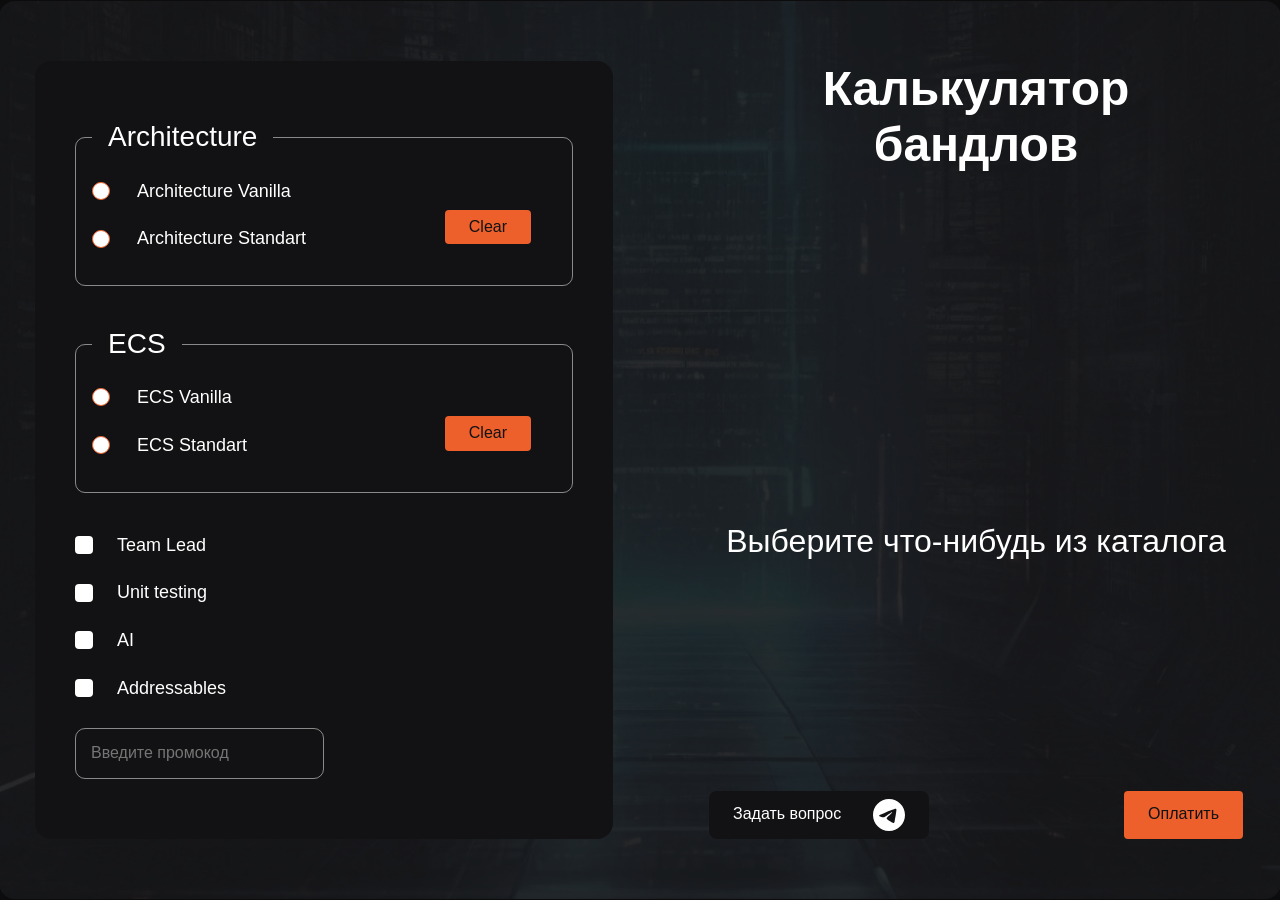
<file: index.html>
<!DOCTYPE html>
<html lang="en">
  <head>
    <meta charset="UTF-8" />
    <meta name="viewport" content="width=device-width, initial-scale=1.0" />
    <title>Калькулятор бандла курсов</title>
    <link
      rel="stylesheet"
      href="https://cdnjs.cloudflare.com/ajax/libs/modern-normalize/2.0.0/modern-normalize.min.css"
      integrity="sha512-4xo8blKMVCiXpTaLzQSLSw3KFOVPWhm/TRtuPVc4WG6kUgjH6J03IBuG7JZPkcWMxJ5huwaBpOpnwYElP/m6wg=="
      crossorigin="anonymous"
      referrerpolicy="no-referrer"
    />
    <link rel="stylesheet" href="./css/style.css" />
    <script src="./js/index.js" type="module" defer></script>
  </head>
  <body>
    <div class="overlay">
      <div class="modal">
        <form class="modal-form" id="course-form">
          <fieldset>
            <legend>Architecture</legend>
            <div>
              <label class="form-label">
                <input
                  class="form-input check-input"
                  type="radio"
                  name="Architecture"
                  value="Architecture Vanilla"
                  data-name="Architecture Vanilla"
                />
                <span class="checkbox"></span>
                Architecture Vanilla
              </label>
              <label class="form-label">
                <input
                  class="form-input check-input"
                  type="radio"
                  name="Architecture"
                  value="Architecture Standart"
                  data-name="Architecture Standart"
                />
                <span class="checkbox"></span>
                Architecture Standart
              </label>
              <button
                class="btn-clear btn-primary"
                data-name="Architecture"
                type="button"
              >
                Clear
              </button>
            </div>
          </fieldset>

          <fieldset>
            <legend>ECS</legend>
            <label class="form-label">
              <input
                class="form-input check-input"
                type="radio"
                name="ECS"
                value="ECS Vanilla"
                data-name="ESC Vanilla"
              />
              <span class="checkbox"></span>
              ECS Vanilla
            </label>
            <label class="form-label">
              <input
                class="form-input check-input"
                type="radio"
                name="ECS"
                value="ECS Standart"
                data-name="ECS Standart"
              />
              <span class="checkbox"></span>
              ECS Standart
            </label>
            <button class="btn-clear btn-primary" data-name="ECS" type="button">
              Clear
            </button>
          </fieldset>
          <div class="checkbox-fields">
            <label class="form-label">
              <input
                class="form-input check-input"
                type="checkbox"
                name="TeamLead"
                value="TeamLead"
                data-name="TeamLead"
              />
              <span class="checkbox"
                ><svg class="icon-checkbox" width="16" height="11">
                  <use href="./images/icons.svg#icon-check"></use>
                </svg>
              </span>
              Team Lead</label
            >
            <label class="form-label">
              <input
                class="form-input check-input"
                type="checkbox"
                name="Unit Testing"
                value="Unit Testing"
                data-name="Unit Testing"
              />
              <span class="checkbox">
                <svg class="icon-checkbox" width="16" height="11">
                  <use href="./images/icons.svg#icon-check"></use>
                </svg>
              </span>
              Unit testing</label
            >
            <label class="form-label">
              <input
                class="form-input check-input"
                type="checkbox"
                name="AI"
                value="AI"
                data-name="AI"
              />
              <span class="checkbox">
                <svg class="icon-checkbox" width="16" height="11">
                  <use href="./images/icons.svg#icon-check"></use>
                </svg>
              </span>
              AI</label
            >
            <label class="form-label">
              <input
                class="form-input check-input"
                type="checkbox"
                name="Addressables"
                value="Addressables"
                data-name="Addressables"
              />
              <span class="checkbox"
                ><svg class="icon-checkbox" width="16" height="11">
                  <use href="./images/icons.svg#icon-check"></use>
                </svg>
              </span>
              Addressables</label
            >
          </div>

          <input
            class="form-input promo-input"
            type="text"
            name="promo"
            placeholder="Введите промокод"
          />
        </form>
        <div class="results">
          <div>
            <h2 class="modal-title">Калькулятор бандлов</h2>
            <ul class="chosen-list"></ul>
          </div>
          <p class="cta">Выберите что-нибудь из каталога</p>
          <div class="total-price hidden">
            <p>
              Ваша экономия:
              <span class="accent" id="savings"></span> USD.
            </p>
            <p>
              Итоговая цена выбранных курсов: <br />
              <s id="original-price"></s>
              <span class="accent" id="current-price"></span> USD.
            </p>
          </div>
          <div class="btn-wrapper">
            <a href="#" class="btn-contact-us">
              Задать вопрос
              <svg class="icon-contact-us" width="32" height="32">
                <use href="./images/icons.svg#icon-telegram"></use>
              </svg>
            </a>
            <button form="course-form" type="submit" class="btn-primary">
              Оплатить
            </button>
          </div>
        </div>
      </div>
    </div>
  </body>
</html>
</file>
<file: css/style.css>
:root {
  --overlay: #0c0c0d;
  --modal-bg: #171719;
  --modal-form-bg: #121214;

  /* --modal-main-font-size: 24px */
  --modal-main-font-size: 18px;

  --orange: #ed602b;
}

*,
*::before,
*::after {
  box-sizing: border-box;
}

body {
  position: relative;
  margin: 0;
  min-height: 100vh;
}

.hidden {
  display: none !important;
}

button {
  padding: 0;
  border: none;
  background-color: transparent;

  cursor: pointer;
}

a {
  text-decoration: none;
}

ul {
  margin: 0;
  padding: 0;
  list-style-type: none;
}

p {
  margin: 0;
}

.btn-primary {
  background-color: var(--orange);
  color: var(--modal-form-bg);

  min-width: 86px;
  padding: 8px 24px;

  border-radius: 4px;

  font-size: 16px;
}

.overlay {
  font-family: 'Helvetica Neue', sans-serif;

  padding: 20px;
  color: #ffffff;
  position: fixed;
  top: 0;
  left: 0;

  display: flex;
  align-items: center;
  justify-content: center;

  width: 100vw;
  height: 100vh;

  background-color: var(--overlay);
}

.modal {
  background-image: url('../images/modal_bg_1x.webp');
  background-color: var(--modal-bg);
  background-size: cover;
  background-repeat: no-repeat;

  /* padding: 80px 58px 80px 56px; */
  padding: 60px 38px 60px 36px;
  border-radius: 16px;
  width: 1320px;

  max-height: 920px;
  /* max-height: 80vh; */

  display: grid;
  grid-template-columns: minmax(578px, 1fr) minmax(534px, 1fr);

  gap: 96px;

  font-size: var(--modal-main-font-size);

  color: #ffffff;
}

@media screen and (min-resolution: 192dpi) {
  .modal {
    background-image: url('../images/modal_bg_2x.webp');
  }
}

.modal-form {
  background-color: var(--modal-form-bg);
  padding: 60px 40px;

  border-radius: 16px;
}

.modal-form legend {
  /* font-size: 32px;  */
  font-size: 28px;
  padding: 0 16px;

  display: inline-block;
}

.modal-form fieldset {
  position: relative;

  border: 1px solid rgba(255, 255, 255, 0.5);
  border-radius: 10px;

  display: flex;
  flex-direction: column;
  justify-content: center;

  /* margin: 0 0 62px; */
  margin: 0 0 42px;
  /* padding: 37px 26px 46px; */
  padding: 27px 16px 36px;

  max-height: 186px;
}

.form-label {
  display: flex;
  align-items: center;
  gap: 27px;
}

.form-label + .form-label {
  margin-top: 27px;
}

.check-input {
  appearance: none;
  position: absolute;
}

.checkbox {
  display: inline-block;

  width: 18px;
  height: 18px;

  background-color: #ffffff;

  border-radius: 100%;
  border: 1px solid var(--orange);

  display: flex;
  justify-content: center;
  align-items: center;
}

.check-input:checked + .checkbox {
  background-color: var(--orange);
}

.check-input:checked + .checkbox::before {
  content: '';
  display: inline-block;

  width: 14px;
  height: 14px;

  border: 1px solid #ffffff;
  border-radius: 100%;
}

fieldset .btn-clear {
  position: absolute;
  bottom: 41px;
  right: 41px;
}

.checkbox-fields .form-label {
  display: flex;
  gap: 24px;
}

.checkbox-fields .checkbox {
  border-radius: 4px;
  border: none;
}

.checkbox-fields .checkbox::before {
  content: '';
  position: absolute;
  opacity: 0;
}

.promo-input {
  font-family: inherit;
  font-size: 16px;
  color: #ffffff;
  margin-top: 30px;
  padding: 15px;
  width: 50%;

  background-color: transparent;
  border: 1px solid rgba(255, 255, 255, 0.5);
  border-radius: 10px;
}

/* Right side */

.results {
  position: relative;
  display: flex;
  flex-direction: column;
  justify-content: space-between;
}

.modal-title {
  margin: 0 auto;
  text-align: center;
  font-size: 48px;
  font-weight: 700;
  max-width: 375px;
}

.chosen-list {
  margin-top: 40px;
  margin-bottom: 80px;
  max-height: 300px;
  overflow-y: scroll;
  scrollbar-color: var(--orange) var(--orange);
}

.chosen-list li:not(:last-child) {
  /* margin-bottom: 39px; */
  margin-bottom: 29px;
}

.chosen-list li {
  display: flex;
  gap: 25px;
}

.thumb,
.wrapper {
  height: 61px;
  background-color: var(--modal-form-bg);
}

.thumb {
  width: 85px;
  height: 61px;

  display: flex;
  align-items: center;
  justify-content: center;
}

.thumb img {
  max-width: 62px;
}

.wrapper {
  flex-grow: 1;
  padding: 22px 17px;
  display: flex;
  align-items: center;
  justify-content: space-between;
}

.wrapper p {
  line-height: 1.21;
}

.wrapper button {
  width: 24px;
  height: 24px;
}

.cta {
  text-align: center;
  font-size: 32px;
}

.total-price {
  text-align: center;
  display: flex;
  flex-direction: column;
}

.total-price p {
  font-weight: 700;
}

.total-price p:first-of-type {
  font-size: 16px;
  margin-bottom: 8px;
  font-weight: 400;
}

.accent {
  color: var(--orange);
}

.btn-wrapper {
  width: 100%;

  justify-self: flex-end;

  display: flex;
  justify-content: space-between;
}

.btn-contact-us {
  display: inline-flex;
  align-items: center;
  justify-content: space-between;

  padding: 8px 24px;

  font-size: 16px;
  min-width: 220px;

  color: #ffffff;
  background-color: var(--modal-form-bg);

  border-radius: 8px;
}

.price-changed {
  display: inline-block;
  animation: priceAnimation 1s ease-in-out;
}

@keyframes priceAnimation {
  0% {
    transform: scale(1);
  }
  50% {
    transform: scale(1.2);
  }
  100% {
    transform: scale(1);
  }
}
</file>
